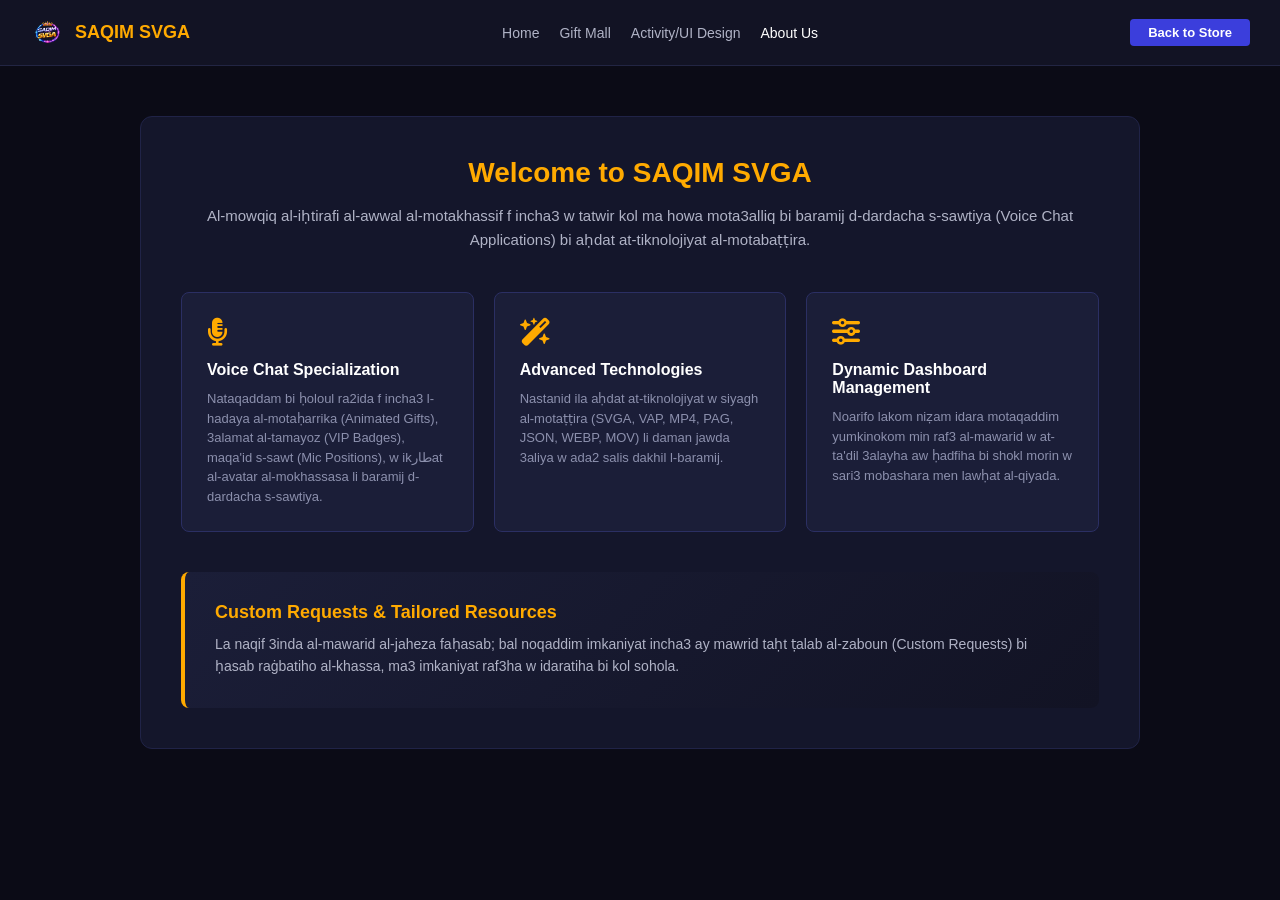
<file: about.html>
<!DOCTYPE html>
<html lang="en">
<head>
    <meta charset="UTF-8">
    <meta name="viewport" content="width=device-width, initial-scale=1.0">
    <title>SAQIM SVGA - About Us</title>
    <link rel="stylesheet" href="style.css">
    <link rel="stylesheet" href="https://cdnjs.cloudflare.com/ajax/libs/font-awesome/6.4.0/css/all.min.css">
    <style>
        .about-container {
            max-width: 1000px;
            margin: 50px auto;
            padding: 40px;
            background: #14162b;
            border: 1px solid #202347;
            border-radius: 12px;
        }
        .about-header {
            text-align: center;
            margin-bottom: 40px;
        }
        .about-header h1 {
            color: #ffaa00;
            font-size: 28px;
            margin-bottom: 15px;
        }
        .about-header p {
            color: #b0b3c6;
            font-size: 15px;
            line-height: 1.6;
        }
        .features-grid {
            display: grid;
            grid-template-columns: repeat(auto-fit, minmax(280px, 1fr));
            gap: 20px;
            margin-top: 30px;
        }
        .feature-card {
            background: #1b1e38;
            padding: 25px;
            border-radius: 8px;
            border: 1px solid #2b2f63;
        }
        .feature-card i {
            font-size: 28px;
            color: #ffaa00;
            margin-bottom: 15px;
        }
        .feature-card h3 {
            color: #fff;
            font-size: 16px;
            margin-bottom: 10px;
        }
        .feature-card p {
            color: #8c90ad;
            font-size: 13px;
            line-height: 1.5;
        }
        .custom-request-box {
            margin-top: 40px;
            background: linear-gradient(135deg, #1b1e38, #121324);
            padding: 30px;
            border-radius: 8px;
            border-left: 4px solid #ffaa00;
        }
        .custom-request-box h3 {
            color: #ffaa00;
            font-size: 18px;
            margin-bottom: 10px;
        }
        .custom-request-box p {
            color: #b0b3c6;
            font-size: 14px;
            line-height: 1.6;
        }
    </style>
</head>
<body>

    <!-- Header / Navbar -->
    <header class="navbar">
        <div class="logo-area">
            <img src="assets/logo.png" alt="Logo" class="logo-img">
            <span class="brand-title">SAQIM SVGA</span>
        </div>
        <nav class="nav-links">
            <a href="index.html">Home</a>
            <a href="#">Gift Mall</a>
            <a href="#">Activity/UI Design</a>
            <a href="about.html" class="active">About Us</a>
        </nav>
        <div class="search-user">
            <a href="index.html" class="login-btn" style="background:#3b3edc; text-decoration:none;">Back to Store</a>
        </div>
    </header>

    <!-- Main About Content -->
    <div class="about-container">
        <div class="about-header">
            <h1>Welcome to SAQIM SVGA</h1>
            <p>Al-mowqiq al-iḥtirafi al-awwal al-motakhassif f incha3 w tatwir kol ma howa mota3alliq bi baramij d-dardacha s-sawtiya (Voice Chat Applications) bi aḥdat at-tiknolojiyat al-motabaṭṭira.</p>
        </div>

        <div class="features-grid">
            <!-- Feature 1 -->
            <div class="feature-card">
                <i class="fa-solid fa-microphone-lines"></i>
                <h3>Voice Chat Specialization</h3>
                <p>Nataqaddam bi ḥoloul ra2ida f incha3 l-hadaya al-motaḥarrika (Animated Gifts), 3alamat al-tamayoz (VIP Badges), maqa'id s-sawt (Mic Positions), w ikطارat al-avatar al-mokhassasa li baramij d-dardacha s-sawtiya.</p>
            </div>

            <!-- Feature 2 -->
            <div class="feature-card">
                <i class="fa-solid fa-wand-magic-sparkles"></i>
                <h3>Advanced Technologies</h3>
                <p>Nastanid ila aḥdat at-tiknolojiyat w siyagh al-motaṭṭira (SVGA, VAP, MP4, PAG, JSON, WEBP, MOV) li daman jawda 3aliya w ada2 salis dakhil l-baramij.</p>
            </div>

            <!-- Feature 3 -->
            <div class="feature-card">
                <i class="fa-solid fa-sliders"></i>
                <h3>Dynamic Dashboard Management</h3>
                <p>Noarifo lakom niẓam idara motaqaddim yumkinokom min raf3 al-mawarid w at-ta'dil 3alayha aw ḥadfiha bi shokl morin w sari3 mobashara men lawḥat al-qiyada.</p>
            </div>
        </div>

        <!-- Custom Request Section -->
        <div class="custom-request-box">
            <h3>Custom Requests & Tailored Resources</h3>
            <p>La naqif 3inda al-mawarid al-jaheza faḥasab; bal noqaddim imkaniyat incha3 ay mawrid taḥt ṭalab al-zaboun (Custom Requests) bi ḥasab raġbatiho al-khassa, ma3 imkaniyat raf3ha w idaratiha bi kol sohola.</p>
        </div>
    </div>

</body>
</html>
</file>
<file: style.css>
* {
    margin: 0;
    padding: 0;
    box-sizing: border-box;
    font-family: Arial, sans-serif;
}

body {
    background-color: #0b0b16;
    color: #ffffff;
}

/* Navbar */
.navbar {
    display: flex;
    justify-content: space-between;
    align-items: center;
    background-color: #121324;
    padding: 15px 30px;
    border-bottom: 1px solid #222543;
    flex-wrap: wrap;
    gap: 15px;
}

.logo-area {
    display: flex;
    align-items: center;
    gap: 10px;
}

.logo-img {
    width: 35px;
    height: 35px;
    object-fit: contain;
}

.brand-title {
    font-size: 18px;
    font-weight: bold;
    color: #ffaa00;
}

.nav-links {
    display: flex;
    gap: 20px;
    flex-wrap: wrap;
    align-items: center;
}

.nav-links a {
    color: #b0b3c6;
    text-decoration: none;
    font-size: 14px;
    transition: color 0.2s;
}

.nav-links a.active, .nav-links a:hover {
    color: #ffffff;
}

.search-user {
    display: flex;
    align-items: center;
    gap: 12px;
    flex-wrap: wrap;
}

.search-box {
    background: #1c1e36;
    display: flex;
    align-items: center;
    padding: 6px 12px;
    border-radius: 20px;
    gap: 8px;
}

.search-box input {
    background: transparent;
    border: none;
    outline: none;
    color: white;
    font-size: 13px;
}

.login-btn {
    background: #4f46e5;
    color: white;
    border: none;
    padding: 6px 18px;
    border-radius: 4px;
    cursor: pointer;
    font-weight: bold;
    text-decoration: none;
    display: inline-block;
    font-size: 13px;
}

.user-center, .service-link {
    color: #b0b3c6;
    text-decoration: none;
    font-size: 13px;
}

/* Cart Icon Button */
.cart-icon-btn {
    background: #1c1e36;
    border: 1px solid #2b2f63;
    color: #fff;
    padding: 6px 14px;
    border-radius: 20px;
    cursor: pointer;
    display: flex;
    align-items: center;
    gap: 8px;
    font-size: 14px;
}

.cart-icon-btn span {
    background: #ffaa00;
    color: #0b0b16;
    font-weight: bold;
    padding: 1px 6px;
    border-radius: 100%;
    font-size: 11px;
}

/* Hero Banner - 3riḍ w m-gadd (Compact & Wide) b-doun ma ya5dmi misaha kbira f l-wajiha */
.hero-banner {
    position: relative;
    width: 100%;
    max-height: 190px;
    overflow: hidden;
    background: #15172b;
    text-align: center;
    border-radius: 15px;
    border-bottom: 1px solid #ff7b00;
    display: flex;
    justify-content: center;
    align-items: center;
}

.hero-banner img.banner-img {
    width: 100%;
    height: 100%;
    object-fit: contain; /* ← Had l-khasiya hiya li kat-khlli s-sora t-ban kamla 100% bla ma y-tqtta3 meno walo */
    display: none;
    animation: fadeIn 1s ease-in-out;
}

.hero-banner img.banner-img.active-banner {
    display: block;
}

@keyframes fadeIn {
    from { opacity: 0.4; }
    to { opacity: 1; }
}

/* Response m3a l-hatif */
@media (max-width: 768px) {
    .hero-banner {
        max-height: 110px; /* Ardd m-nasib جداً للاتصال في الشاشات الصغار */
    }
    .hero-banner img.banner-img {
        height: 100%;
        object-fit: contain; /* Kat-bqa s-sora kamla w m-qadda */
    }

}
/* Filter Bar */
.filter-bar {
    display: flex;
    gap: 10px;
    padding: 15px 30px;
    background: #0f1020;
    overflow-x: auto;
    border-bottom: 1px solid #1f2242;
    white-space: nowrap;
}

.filter-btn {
    background: #1c1e38;
    color: #a2a5bc;
    border: none;
    padding: 8px 16px;
    border-radius: 20px;
    cursor: pointer;
    font-size: 13px;
    white-space: nowrap;
    display: flex;
    align-items: center;
    gap: 6px;
}

.filter-btn.active, .filter-btn:hover {
    background: #3b3edc;
    color: white;
}

/* Products Section */
.products-section {
    padding: 30px;
}

.products-grid {
    display: grid;
    grid-template-columns: repeat(auto-fill, minmax(160px, 1fr));
    gap: 20px;
}

.product-card {
    background: #14162b;
    border-radius: 10px;
    overflow: hidden;
    border: 1px solid #202347;
    transition: transform 0.2s, border-color 0.2s;
    cursor: pointer;
}

.product-card:hover {
    transform: translateY(-5px);
    border-color: #4f46e5;
}

/* Product Media Container (Hover Video Animation) */
.product-img-container {
    width: 100%;
    height: 180px;
    position: relative;
    background: #000;
    overflow: hidden;
}

.product-img-container img,
.product-img-container video {
    width: 100%;
    height: 100%;
    object-fit: cover;
    position: absolute;
    top: 0;
    left: 0;
    transition: opacity 0.3s ease;
}

.product-img-container video {
    opacity: 0;
    z-index: 2;
}

.product-img-container img {
    z-index: 1;
}

.product-card:hover .product-img-container video {
    opacity: 1;
}

.product-card:hover .product-img-container img {
    opacity: 0;
}

.product-details {
    padding: 12px;
}

.product-title {
    font-size: 15px;
    margin-bottom: 5px;
    color: #fff;
    white-space: nowrap;
    overflow: hidden;
    text-overflow: ellipsis;
}

.product-subtitle {
    font-size: 12px;
    color: #ff3131;
    margin-bottom: 2px;
}

.product-footer {
    display: flex;
    justify-content: space-between;
    align-items: center;
    margin-top: 8px;
    font-size: 11px;
    color: #0cfa00;
}

.product-price {
    color: #ffaa00;
    font-weight: bold;
}

/* Modal Overlay & Popups */
.modal-overlay {
    position: fixed;
    top: 0;
    left: 0;
    width: 100%;
    height: 100%;
    background: rgba(0, 0, 0, 0.75);
    display: none;
    justify-content: center;
    align-items: center;
    z-index: 1000;
    padding: 15px;
}

.modal-overlay.active {
    display: flex;
}

.modal-content {
    background: #14162e;
    width: 750px;
    max-width: 100%;
    max-height: 90vh;
    overflow-y: auto;
    border-radius: 12px;
    padding: 25px;
    position: relative;
    border: 1px solid #2b2f63;
}

.close-modal {
    position: absolute;
    top: 15px;
    right: 20px;
    background: none;
    border: none;
    color: #8c90ad;
    font-size: 24px;
    cursor: pointer;
}

.modal-content h2 {
    font-size: 18px;
    margin-bottom: 20px;
    color: #fff;
}

.modal-body {
    display: flex;
    gap: 25px;
    flex-wrap: wrap;
}

/* Ta3dil ḥawafi w 3rd l-video داخل الـ Modal باش يجي مگاد بلا فراغات جانبية */
.modal-video-container {
    width: 220px; /* تصغير العرض باش يتناسب بدقة مع الطول 420px (نسبة 9:16) */
    height: 420px;
    background: transparent;
    border-radius: 12px;
    overflow: hidden;
    flex-shrink: 0;
    margin: 0 auto;
    display: flex;
    align-items: center;
    justify-content: center;
}

.modal-video-container video {
    width: 100%;
    height: 100%;
    object-fit: cover; /* لملء الإطار بالكامل بدون أي حواف جانبية أو سوداء */
}

.modal-info {
    flex-grow: 1;
    display: flex;
    flex-direction: column;
    justify-content: flex-start;
}

.modal-prod-preview {
    display: flex;
    gap: 12px;
    background: #1b1e38;
    padding: 10px;
    border-radius: 8px;
    margin-bottom: 15px;
    align-items: center;
}

.modal-prod-preview img {
    width: 50px;
    height: 50px;
    border-radius: 6px;
    object-fit: cover;
}

.modal-prod-text h3 {
    font-size: 14px;
    color: #fff;
    margin-bottom: 4px;
}

.modal-prod-text p {
    font-size: 11px;
    color: #00ff37;
    margin-bottom: 4px;
}

.tag {
    background: #8c00fe;
    color: white;
    font-size: 9px;
    padding: 2px 6px;
    border-radius: 10px;
    text-transform: uppercase;
}

.duration-text, .price-text {
    font-size: 13px;
    color: #b0b3c6;
    margin-bottom: 8px;
}

.price-text {
    color: #ffaa00;
    font-weight: bold;
    font-size: 16px;
}

.modal-buttons {
    display: flex;
    gap: 10px;
    margin: 15px 0;
    flex-wrap: wrap;
}

.add-to-cart-btn, .purchase-btn {
    padding: 10px 20px;
    border: none;
    border-radius: 6px;
    cursor: pointer;
    font-weight: bold;
    font-size: 13px;
}

.add-to-cart-btn {
    background: #3b3edc;
    color: white;
}

.purchase-btn {
    background: #a855f7;
    color: white;
}

.info-note {
    font-size: 11px;
    color: #64748b;
    margin-bottom: 4px;
}

.warning-note {
    font-size: 11px;
    color: #ef4444;
}

/* Related section inside modal */
.related-section {
    margin-top: 20px;
    border-top: 1px solid #202347;
    padding-top: 15px;
}

.related-section h4 {
    font-size: 13px;
    color: #8c90ad;
    margin-bottom: 10px;
}

.related-grid {
    display: flex;
    gap: 10px;
    flex-wrap: wrap;
}

.related-item {
    background: #1b1e38;
    width: 60px;
    height: 60px;
    border-radius: 6px;
    overflow: hidden;
    cursor: pointer;
}

.related-item img {
    width: 100%;
    height: 100%;
    object-fit: cover;
}

/* Cart Modal Specific Styling */
.cart-modal-content {
    width: 850px;
    max-width: 100%;
}

.cart-container-grid {
    display: flex;
    gap: 20px;
    margin-top: 20px;
    flex-wrap: wrap;
}

.cart-items-list {
    flex: 1.2;
    min-width: 280px;
    max-height: 350px;
    overflow-y: auto;
    background: #0f1020;
    padding: 12px;
    border-radius: 8px;
    border: 1px solid #1f2242;
}

.cart-item-card {
    display: flex;
    align-items: center;
    justify-content: space-between;
    background: #171932;
    padding: 10px;
    border-radius: 6px;
    margin-bottom: 10px;
}

.cart-item-info {
    display: flex;
    align-items: center;
    gap: 10px;
}

.cart-item-info img {
    width: 45px;
    height: 45px;
    object-fit: cover;
    border-radius: 4px;
}

.cart-item-info h4 {
    font-size: 13px;
    color: #fff;
}

.cart-item-info p {
    font-size: 11px;
    color: #ffaa00;
}

.remove-cart-item {
    background: none;
    border: none;
    color: #ef4444;
    cursor: pointer;
    font-size: 16px;
}

/* Checkout Form Box */
.checkout-form-box {
    flex: 1;
    min-width: 280px;
    background: #171932;
    padding: 20px;
    border-radius: 8px;
    border: 1px solid #2b2f63;
}

.checkout-form-box h3 {
    font-size: 15px;
    margin-bottom: 15px;
    color: #fff;
}

.form-group {
    margin-bottom: 12px;
}

.form-group label {
    display: block;
    font-size: 12px;
    color: #b0b3c6;
    margin-bottom: 5px;
}

.form-group input {
    width: 100%;
    padding: 8px 12px;
    background: #101223;
    border: 1px solid #2b2f63;
    border-radius: 6px;
    color: #fff;
    font-size: 13px;
    outline: none;
}

.phone-input-group {
    display: flex;
    gap: 6px;
    width: 100%;
}

.country-select {
    background: #101223;
    border: 1px solid #2b2f63;
    color: #fff;
    padding: 8px 4px;
    border-radius: 6px;
    font-size: 13px;
    outline: none;
    flex: 0 0 75px; /* Ardd sɣir w m-nasib ghir l + l-arkam */
    text-align: center;
}

.phone-input-group input[type="tel"] {
    flex: 1;
    width: auto;
    padding: 8px 12px;
    background: #101223;
    border: 1px solid #2b2f63;
    border-radius: 6px;
    color: #fff;
    font-size: 13px;
    outline: none;
}

.whatsapp-checkout-btn {
    background: #25d366;
    color: white;
    border: none;
    width: 100%;
    padding: 10px;
    border-radius: 6px;
    font-weight: bold;
    font-size: 13px;
    cursor: pointer;
    display: flex;
    align-items: center;
    justify-content: center;
    gap: 8px;
    margin-top: 15px;
    transition: background 0.2s;
}

.whatsapp-checkout-btn:hover {
    background: #1ebe5d;
}

/* Media Queries for Mobile Responsiveness */
@media (max-width: 768px) {
    .navbar {
        padding: 12px 15px;
    }
    .products-section {
        padding: 15px;
    }
    .products-grid {
        grid-template-columns: repeat(auto-fill, minmax(140px, 1fr));
        gap: 12px;
    }
    .modal-body {
        flex-direction: column;
    }
    .modal-video-container {
        width: 100%;
        height: 300px;
    }
    .cart-container-grid {
        flex-direction: column;
    }
    #customToast {
    position: fixed;
    bottom: 30px;
    right: 30px;
    background: linear-gradient(135deg, #10b981, #059669);
    color: #fff;
    padding: 15px 25px;
    border-radius: 10px;
    box-shadow: 0 10px 25px rgba(0,0,0,0.4);
    display: flex;
    align-items: center;
    gap: 12px;
    z-index: 9999;
    opacity: 0;
    transform: translateY(20px);
    transition: all 0.3s ease-in-out;
    pointer-events: none;
    border: 1px solid rgba(255,255,255,0.2);
}
#customToast.error {
    background: linear-gradient(135deg, #ef4444, #dc2626);
}
#customToast.show {
    opacity: 1;
    transform: translateY(0);
    pointer-events: auto;
}
#customToast i {
    font-size: 20px;
    color: #fff;
}
#customToast {
    position: fixed;
    bottom: 30px;
    right: 30px;
    background: linear-gradient(135deg, #10b981, #059669);
    color: #fff;
    padding: 15px 25px;
    border-radius: 10px;
    box-shadow: 0 10px 25px rgba(0,0,0,0.4);
    display: flex;
    align-items: center;
    gap: 12px;
    z-index: 9999;
    opacity: 0;
    transform: translateY(20px);
    transition: opacity 0.3s ease, transform 0.3s ease; /* مهمة جداً للإخفاء والإظهار */
    pointer-events: none; /* مهمة باش ما يمنعش الكليك على العناصر تحت منه */
}
#customToast.show {
    opacity: 1;
    transform: translateY(0);
    pointer-events: auto;
}
}
</file>
